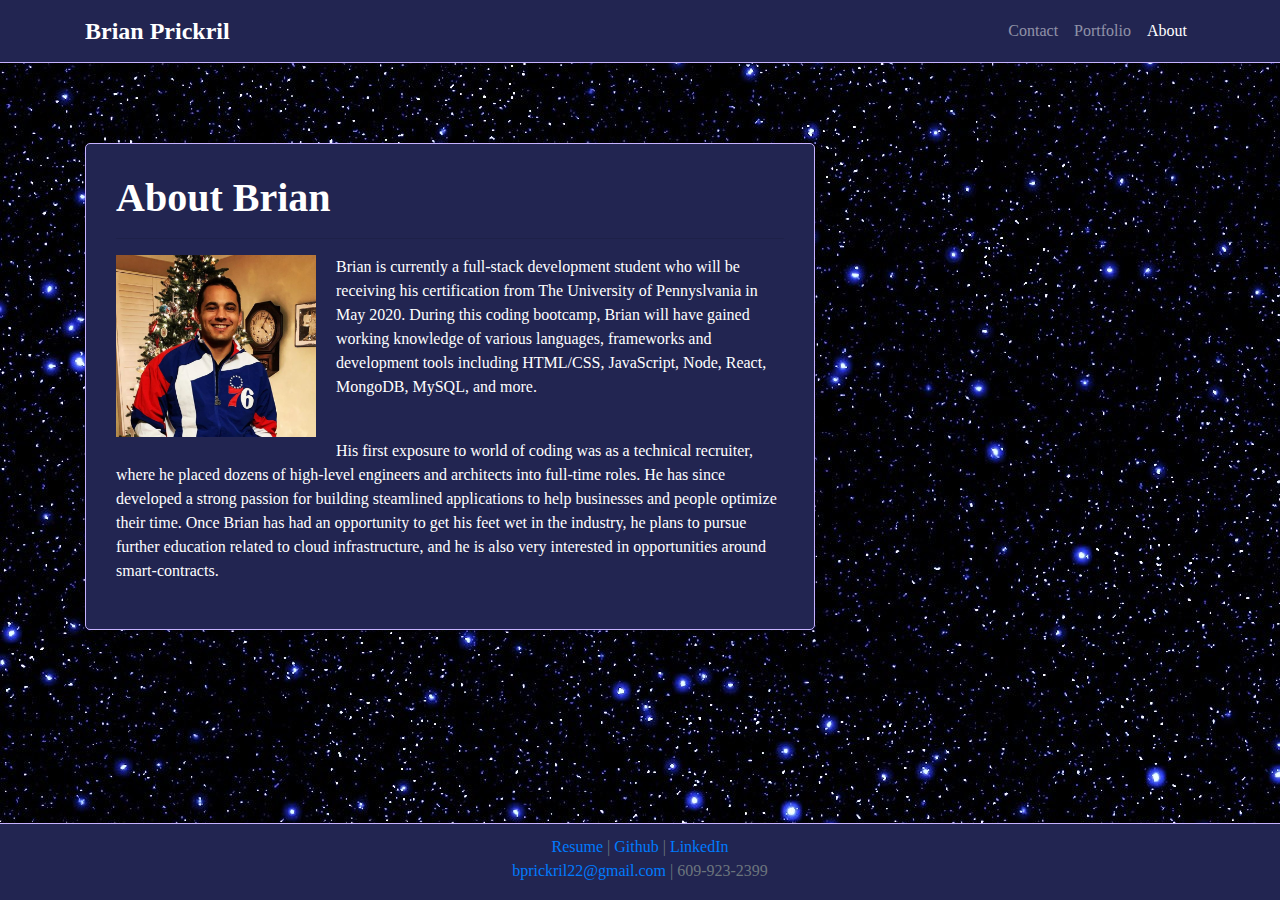
<file: index.html>
<!DOCTYPE html>
<html lang="en-us">

<head>
  <meta charset="UTF-8">
  <meta name="viewport" content="width=device-width, initial-scale=1.0">
  <meta http-equiv="X-UA-Compatible" content="ie=edge">
  <title>Brian Prickril's Developer Portfolio</title>
  <link rel="stylesheet" href="https://maxcdn.bootstrapcdn.com/bootstrap/4.0.0/css/bootstrap.min.css">
  <link rel="stylesheet" href="assets/css/styles.css" media="screen">
</head>

<body>

  <nav class="navbar navbar-expand-lg navbar-dark">
    <div class="container">
      <a class="navbar-brand" href="index.html" id="logo">Brian Prickril</a>
      <button class="navbar-toggler" type="button" data-toggle="collapse" data-target="#navbarTogglerDemo01"
        aria-controls="navbarTogglerDemo01" aria-expanded="false" aria-label="Toggle navigation">
        <span class="navbar-toggler-icon"></span>
      </button>
      <div class="collapse navbar-collapse" id="navbarTogglerDemo01">
        <ul class="navbar-nav ml-auto mt-2 mt-lg-0">
          <li class="nav-item">
            <a class="nav-link" href="contact.html">Contact</a>
          </li>
          <li class="nav-item">
            <a class="nav-link" href="portfolio.html">Portfolio</a>
          </li>
          <li class="nav-item active">
            <a class="nav-link" href="index.html">About</a>
          </li>
        </ul>
      </div>
    </div>
  </nav>

  <main class="container">
    <section class="row">
      <div class="col-md-8">
        <article class="block">
          <h1 class="block-header">About Brian</h1>
          <hr/>
          <img class="about-picture" src="assets/imgs/photo.png" alt="biophoto" id="about-image" />
          <p>   Brian is currently a full-stack development student who will be receiving his certification from The
            University of Pennyslvania in May 2020. During this coding bootcamp, Brian will have gained working
            knowledge of various languages, frameworks and development tools including HTML/CSS, JavaScript, Node,
            React, MongoDB, MySQL, and more.</p>
          <br />
          <p>   His first exposure to world of coding was as a technical recruiter, where he placed dozens of
            high-level engineers and architects into full-time roles. He has since developed a strong passion for
            building steamlined applications to help businesses and people optimize their time. Once Brian has had an
            opportunity to get his feet wet in the industry, he plans to pursue further education related to cloud
            infrastructure, and he is also very interested in opportunities around smart-contracts.
          </p>
        </article>
      </div>
    </section>
  </main>

  <footer class="footer">
    <div class="two-toned-footer-color">
    <p class="text-muted text-muted-footer text-center">
      <a href="assets/imgs/Resume_Brian_Prickril_copy.pdf">Resume</a> | 
      <a href="https://github.com/brianp22">Github</a> | 
      <a href="https://www.linkedin.com/in/brianprickril/">LinkedIn</a>
    </br>
      <a href="mailto: bprickril22@gmail.com">bprickril22@gmail.com</a>
      | 609-923-2399
    </p>
  </div>
  </footer>

  <script type="text/javascript" src="https://cdnjs.cloudflare.com/ajax/libs/jquery/3.2.1/jquery.min.js"></script>
  <script src="https://maxcdn.bootstrapcdn.com/bootstrap/4.0.0/js/bootstrap.min.js"></script>

</body>

</html>
</file>
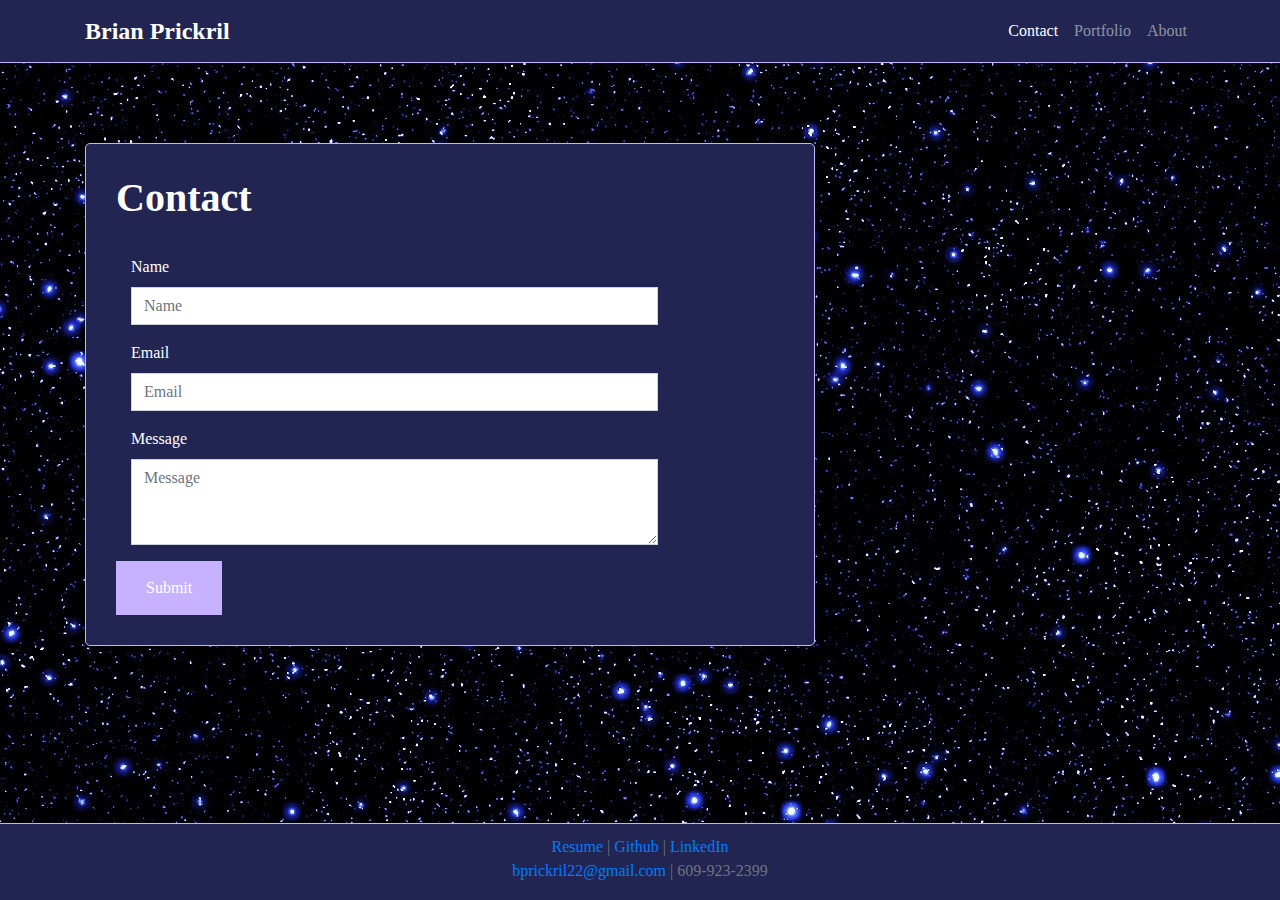
<file: contact.html>
<!DOCTYPE html>
<html lang="en-us">

<head>

  <meta charset="UTF-8">
  <meta name="viewport" content="width=device-width, initial-scale=1.0">
  <meta http-equiv="X-UA-Compatible" content="ie=edge">
  <title>Brian Prickril's Developer Portfolio</title>
  <link rel="stylesheet" href="https://maxcdn.bootstrapcdn.com/bootstrap/4.0.0/css/bootstrap.min.css">
  <link rel="stylesheet" href="assets/css/styles.css" media="screen">
</head>

<body>

  <nav class="navbar navbar-expand-lg navbar-dark">
    <div class="container">
      <a class="navbar-brand" href="index.html" id="logo">Brian Prickril</a>
      <button class="navbar-toggler" type="button" data-toggle="collapse" data-target="#navbarTogglerDemo01"
        aria-controls="navbarTogglerDemo01" aria-expanded="false" aria-label="Toggle navigation">
        <span class="navbar-toggler-icon"></span>
      </button>
      <div class="collapse navbar-collapse" id="navbarTogglerDemo01">
        <ul class="navbar-nav ml-auto mt-2 mt-lg-0">
          <li class="nav-item">
            <a class="nav-link active" href="contact.html">Contact</a>
          </li>
          <li class="nav-item">
            <a class="nav-link" href="portfolio.html">Portfolio</a>
          </li>
          <li class="nav-item">
            <a class="nav-link" href="index.html">About</a>
          </li>
        </ul>
      </div>
    </div>
  </nav>

  <main class="container">
    <section class="row">
      <div class="col-md-8">
        <form class="block form-horizontal">
          <h1 class="block-header">Contact</h1>
          <hr />
          <div class="form-group">
            <label for="name" class="col-sm-2 control-label">Name</label>
            <div class="col-sm-10">
              <input type="email" class="form-control" id="name" placeholder="Name">
            </div>
          </div>
          <div class="form-group">
            <label for="email" class="col-sm-2 control-label">Email</label>
            <div class="col-sm-10">
              <input type="password" class="form-control" id="email" placeholder="Email">
            </div>
          </div>
          <div class="form-group">
            <label class="col-sm-2 control-label" for="msg">Message</label>
            <div class="col-sm-10">
              <textarea id="msg" class="form-control" rows="3" placeholder="Message"></textarea>
            </div>
          </div>
          <button class="submit-btn">Submit</button>
        </form>
      </div>
    </section>
  </main>

  <footer class="footer">
    <div class="two-toned-footer-color">
    <p class="text-muted text-muted-footer text-center">
      <a href="assets/imgs/Resume_Brian_Prickril_copy.pdf">Resume</a> | 
      <a href="https://github.com/brianp22">Github</a> | 
      <a href="https://www.linkedin.com/in/brianprickril/">LinkedIn</a>
    </br>
      <a href="mailto: bprickril22@gmail.com">bprickril22@gmail.com</a>
      | 609-923-2399
    </p>
  </div>
  </footer>

  <script type="text/javascript" src="https://cdnjs.cloudflare.com/ajax/libs/jquery/3.2.1/jquery.min.js"></script>
  <script src="https://maxcdn.bootstrapcdn.com/bootstrap/4.0.0/js/bootstrap.min.js"></script>
  </script>

</body>

</html>
</file>
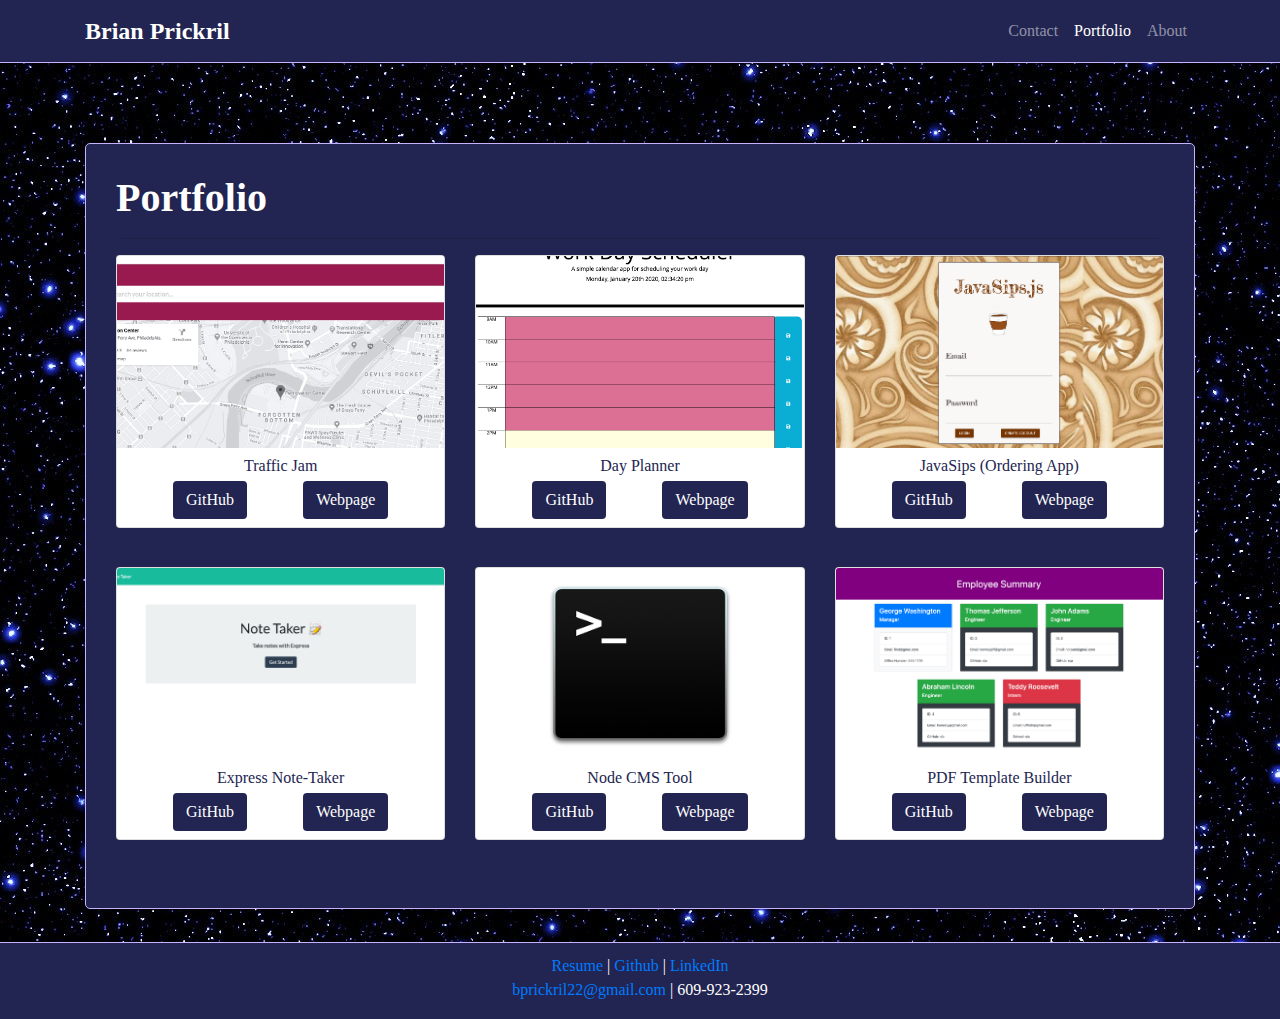
<file: portfolio.html>
<!DOCTYPE html>
<html lang="en-us">

<head>

  <meta charset="UTF-8">
  <meta name="viewport" content="width=device-width, initial-scale=1.0">
  <meta http-equiv="X-UA-Compatible" content="ie=edge">
  <title>Brian Prickril's Developer Portfolio</title>
  <link rel="stylesheet" href="https://maxcdn.bootstrapcdn.com/bootstrap/4.0.0/css/bootstrap.min.css">
  <link rel="stylesheet" href="assets/css/styles.css" media="screen">

</head>

<body>
  <nav class="navbar navbar-expand-lg navbar-dark">
    <div class="container">
      <a class="navbar-brand" href="index.html" id="logo">Brian Prickril</a>
      <button class="navbar-toggler" type="button" data-toggle="collapse" data-target="#navbarTogglerDemo01"
        aria-controls="navbarTogglerDemo01" aria-expanded="false" aria-label="Toggle navigation">
        <span class="navbar-toggler-icon"></span>
      </button>
      <div class="collapse navbar-collapse" id="navbarTogglerDemo01">
        <ul class="navbar-nav ml-auto mt-2 mt-lg-0">
          <li class="nav-item">
            <a class="nav-link" href="contact.html">Contact</a>
          </li>
          <li class="nav-item active">
            <a class="nav-link" href="portfolio.html">Portfolio</a>
          </li>
          <li class="nav-item">
            <a class="nav-link" href="index.html">About</a>
          </li>
        </ul>
      </div>
    </div>
  </nav>

  <div class="container">
    <main class="row">
      <div class="col-md-12 mobile-card">
        <article class="block">
          <h1 class="block-header">Portfolio</h1>
          <hr />
          <div class="row">
            <div class="col-md-4" style="padding-bottom: 3vw;">
              <div class="card">
                <img class="card-img-top" src="assets/imgs/trafficJam.png" alt="Card image cap">
                <div class="card-body">
                  <h6 class="card-title">Traffic Jam</h6>
                </div>
                <div class="button-div">
                  <a href="https://github.com/brianp22/Group-6-Project" class="btn double-button">GitHub</a>
                  <a href="https://brianp22.github.io/Group-6-Project/" class="btn double-button">Webpage</a>
                </div>
              </div>
            </div>
            <div class="col-md-4" style="padding-bottom: 3vw;">
              <div class="card">
                <img class="card-img-top" src="assets/imgs/workdayplanner.png" alt="Card image cap">
                <div class="card-body">
                  <h6 class="card-title">Day Planner</h6>
                </div>
                <div class="button-div">
                  <a href="https://github.com/brianp22/05-Day-Planner" class="btn double-button">GitHub</a>
                  <a href="https://brianp22.github.io/05-Day-Planner/" class="btn double-button">Webpage</a>
                </div>
              </div>
            </div>
            <div class="col-md-4" style="padding-bottom: 3vw;">
              <div class="card">
                <img class="card-img-top" src="assets/imgs/javasips.png" alt="Card image cap">
                <div class="card-body">
                  <h6 class="card-title">JavaSips (Ordering App)</h6>
                </div>
                <div class="button-div">
                  <a href="https://github.com/brianp22/group_project_2" class="btn double-button">GitHub</a>
                  <a href="https://brianp22.github.io/group_project_2/" class="btn double-button">Webpage</a>
                </div>
              </div>
            </div>
          </div>
          <div class="row">
            <div class="col-md-4" style="padding-bottom: 3vw;">
              <div class="card">
                <img class="card-img-top" src="assets/imgs/noteTaker.png" alt="Card image cap">
                <div class="card-body">
                  <h6 class="card-title">Express Note-Taker</h6>
                </div>
                <div class="button-div">
                  <a href="https://github.com/brianp22/11_Note_Taker" class="btn double-button">GitHub</a>
                  <a href="https://github.com/brianp22/11_Note_Taker" class="btn double-button">Webpage</a>
                </div>
              </div>
            </div>
            <div class="col-md-4" style="padding-bottom: 3vw;">
              <div class="card">
                <img class="card-img-top" src="assets/imgs/terminal.png" alt="Card image cap">
                <div class="card-body">
                  <h6 class="card-title">Node CMS Tool</h6>
                </div>
                <div class="button-div">
                  <a href="https://github.com/brianp22/12_Employee-Tracker" class="btn double-button">GitHub</a>
                  <a href="https://github.com/brianp22/12_Employee-Tracker" class="btn double-button">Webpage</a>
                </div>
              </div>
            </div>
            <div class="col-md-4" style="padding-bottom: 3vw;">
              <div class="card">
                <img class="card-img-top" src="assets/imgs/templatebuilder.png" alt="Card image cap">
                <div class="card-body">
                  <h6 class="card-title">PDF Template Builder</h3>
                </div>
                <div class="button-div">
                  <a href="https://github.com/brianp22/10_Template_Enginer_Employee-Summary" class="btn double-button">GitHub</a>
                  <a href="https://github.com/brianp22/10_Template_Enginer_Employee-Summary" class="btn double-button">Webpage</a>
                </div>
              </div>
            </div>
          </div>
        </article>
      </div>
    </main>
  </div>

  <footer class="footer">
    <div class="two-toned-footer-color">
    <p class="text-muted-footer text-center">
      <a href="assets/imgs/Resume_Brian_Prickril_copy.pdf">Resume</a> | 
      <a href="https://github.com/brianp22">Github</a> | 
      <a href="https://www.linkedin.com/in/brianprickril/">LinkedIn</a>
    </br>
      <a href="mailto: bprickril22@gmail.com">bprickril22@gmail.com</a>
      | 609-923-2399
    </p>
  </div>
  </footer>
  
  <script type="text/javascript" src="https://cdnjs.cloudflare.com/ajax/libs/jquery/3.2.1/jquery.min.js"></script>
  <script src="https://maxcdn.bootstrapcdn.com/bootstrap/4.0.0/js/bootstrap.min.js"></script>
  </script>

</body>

</html>
</file>
<file: assets/css/styles.css>
body {
  font-family: Georgia, 'Times New Roman', Times, serif;
  background-image: url("../imgs/stars_background.jpg");
  color: white;
}

html {
  position: relative;
  min-height: 100%;
}

main {
  margin: 80px 0;
}

hr {
  color: #222551;
}

.container {
  border-radius: 10px;
  flex-wrap: wrap;

}

.block {
  background-color: #222551;
  border-radius: 5px;
  border: solid 1px rgb(198, 178, 255);;
  padding: 30px;
  margin-bottom: 30px;
}

.block-header {
  color: white;
  font-family: Georgia, Times, "Times New Roman", serif;
  font-weight: bold;
}

#logo {
  font-family: Georgia, Times, "Times New Roman", serif;
  font-size: 24px;
  font-weight: bold;
  color: white;
  background: #222551;
}

.navbar {
  background: #222551;
  border-bottom: solid 1px rgb(198, 178, 255);
  ;
}

.connect-header {
  font-size: 25px;
}

.connect-photo {
  width: 55px;
  height: 55px;
}

#images {
  padding-top: 15px;
  text-align: center;
}

.card-title {
  color: #222551;
  display: block;
}

.card-body {
  padding-top: .5rem;
  color: #222551;
  margin-bottom: -26px;
  display: flex;
  justify-content: center;
}

.btn {
  background-color: #222551;
  color: white;
}

.btn:hover {
  background-color: white;
  color: #222522;
  border: 1px solid #222551;
}

.button-div {
  display: flex;
  align-items: center;
  justify-content: space-evenly;
  padding-bottom: .5rem;
}

.card-img-top {
  width: 100%;
  height: 15vw;
  object-fit: cover;
}

.card {
  color: #222551;
}
 
.footer {
  position: absolute;
  bottom: 0;
  width: 100%;
  height: 77px;
  background-color: #222551;
  border-top: solid 1px rgb(198, 178, 255);
}

.text-muted-footer {
  color: #fff;
  margin-top: 8px;
}

.two-toned-footer-color {
  height: 6px;
  padding-top: 3px;
  background-color: #222551;
}

.about-me-header {
  margin-bottom: 33px;
  font-family: Georgia, Times, "Times New Roman", serif;
  font-size: 32px;
  font-weight: bold;
  color: #222551;
}

#about-image {
  float: left;
  width: 200px;
  margin: 0 20px 10px 0;
}

.port-image {
  margin: 20px auto;
}

.form-control {
  border-radius: 0;
  min-width: 100%;
  max-width: 100%;
}

.submit-btn {
  padding: 15px 30px;
  font-size: 16px;
  font-weight: lighter;
  color: #fff;
  background-color:rgb(198, 178, 255);
  border: 0;
}

.submit-btn:hover {
  opacity: .7;
}

@media only screen and (max-width: 767px) {
  .navbar-header {
    background-color: #222551;
  }
  .card-img-top {
    height: 40vw;
  }
  .about-picture {
    display: block;
  }
}
</file>
